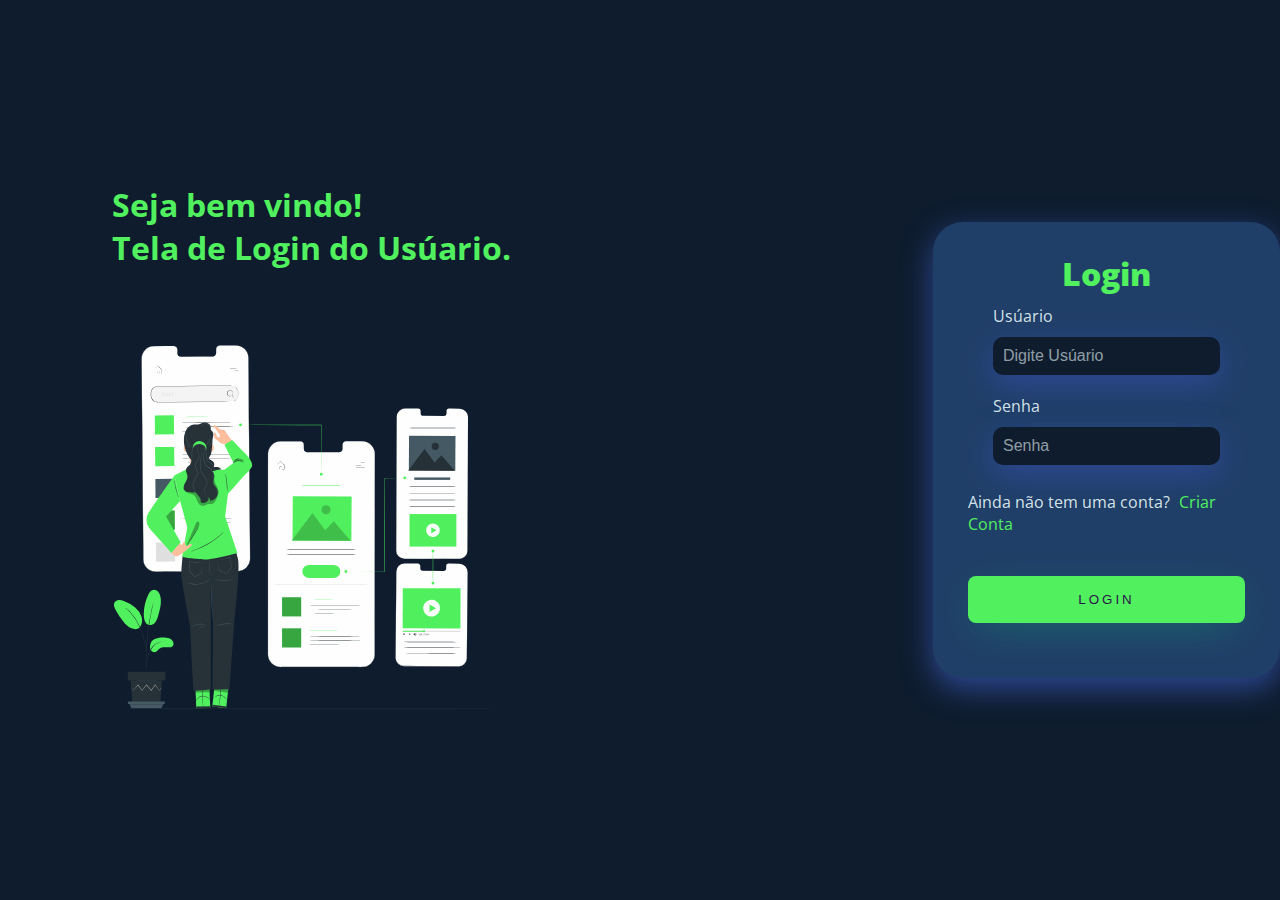
<file: index.html>
<!DOCTYPE html>
<html lang="pt-BR">
<head>
    <meta charset="UTF-8">
    <meta name="viewport" content="width=device-width, initial-scale=1.0">
    <link rel="preconnect" href="https://fonts.googleapis.com">
<link rel="preconnect" href="https://fonts.gstatic.com" crossorigin>
<link
    href="https://fonts.googleapis.com/css2?family=Open+Sans:ital,wght@1,300&family=Rubik&family=Secular+One&display=swap"
    rel="stylesheet">

    <link rel="stylesheet" href="./src/css/estilo.css">
    <link rel="stylesheet" href="./src/css/responsive.css">
    <title> Tela de Login </title>
    
</head>

<body>
    <div class="main-login">

        <div class="left-login">
            <h1>Seja bem vindo!<br> Tela de Login do Usúario.</h1>
            <img src="./imagens/tel.svg" class="left-imagem" alt="Tele">
        </div>
        <div class="right-login"></div>
        <div class="card-login">
            <h1>Login</h1>
            <div class="textfield">
                <label for="usuario">Usúario</label>
                <input type="text" nome="usuario" placeholder="Digite Usúario">
            </div>
            <div class="textfield">
                <label for="senha">Senha</label>
                <input type="password" nome="usuario" placeholder="Senha">
            </div>
            <p> Ainda não tem uma conta?<a href="./Tela de Cadastro/index.html"> Criar Conta</a> </p>
            <button class="btn-login">Login</button>

        </div>

    </div>

</body>

</html>
</file>
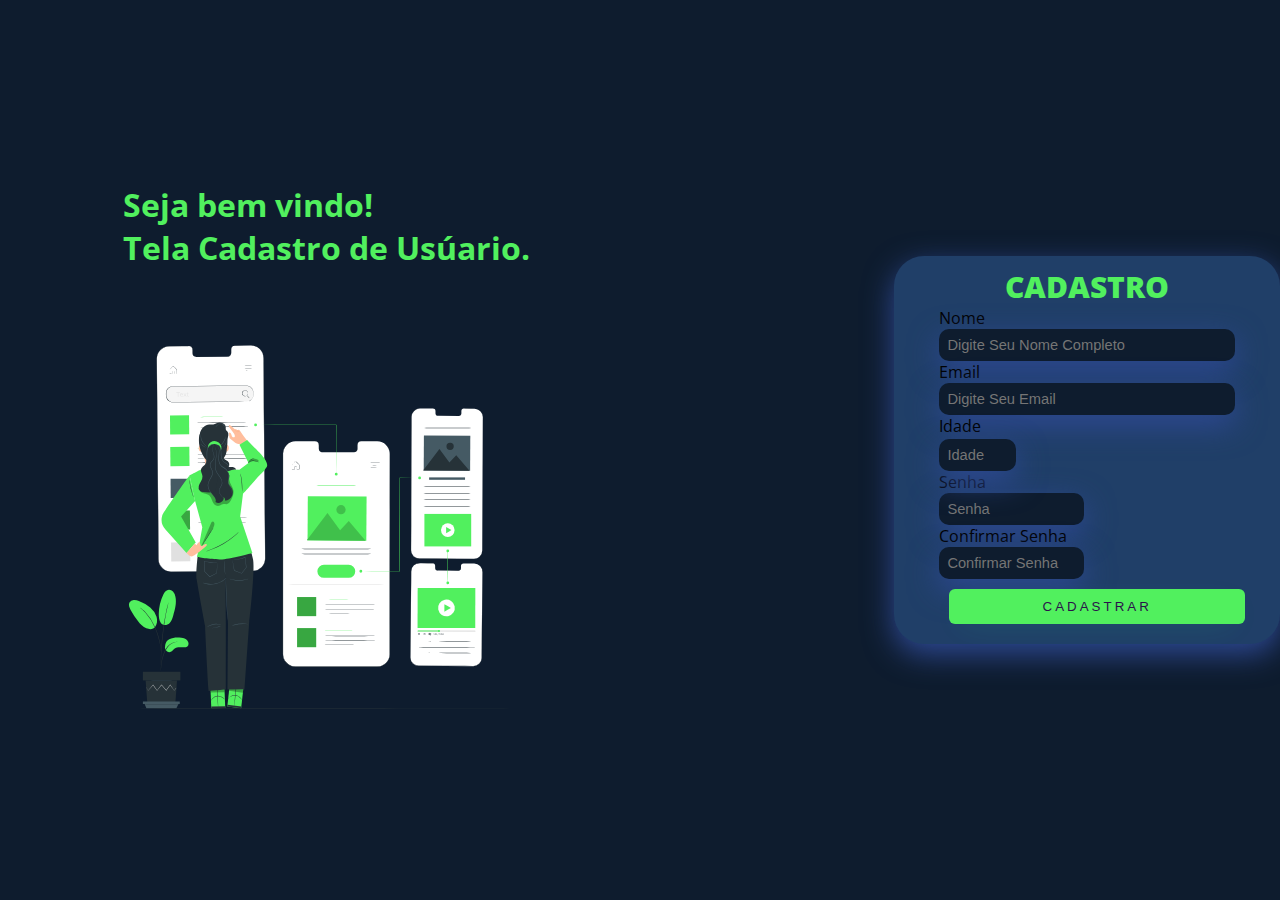
<file: Tela de Cadastro/index.html>
<!DOCTYPE html>
<html lang="pt-BR">
<head>
    <meta charset="UTF-8">
    <meta name="viewport" content="width=device-width, initial-scale=1.0">
    <link rel="preconnect" href="https://fonts.googleapis.com">
<link rel="preconnect" href="https://fonts.gstatic.com" crossorigin>
<link
    href="https://fonts.googleapis.com/css2?family=Open+Sans:ital,wght@1,300&family=Rubik&family=Secular+One&display=swap"
    rel="stylesheet">
    <link rel="stylesheet" href="./src/css/estilo.css">
    <link rel="stylesheet" href="./src/css/responsive.css">
    <title> Tela de Cadastro </title>
    
</head>

<body>
    <div class="main-cadastro">

        <div class="left-cadastro">
            <h1>Seja bem vindo!<br> Tela Cadastro de Usúario.</h1>
            <img src="./src/imagens/tel.svg" class="left-imagem" alt="Tele">
        </div>
        <div class="right-cadastro"></div>
        <div class="card-cadastro">
            <h1>CADASTRO</h1>
            <div class="textfield">
                <label for="nome">Nome</label>
                <input type="text" id="nome" placeholder="Digite Seu Nome Completo">
            </div>
            <div class="textfield">
                <label for="email">Email</label>
                <input type="Email" id="email" placeholder="Digite Seu Email">
            </div>
            <div class="textfield">
                <label for="idade">Idade</label>
                <input type="number" id="idade" placeholder="Idade">
            </div>
            <div class="textfield wg">
                <label for="senha">Senha</label>
                <input type="password" id="senha" placeholder="Senha">
            </div>
            <div class="textfield wg">
                <label for="confirmesenha">Confirmar Senha</label>
                <input type="password" id="confirmesenha" placeholder="Confirmar Senha">
            </div>

            <button class="btn-cadastrar">Cadastrar</button>

        </div>

    </div>

</body>

</html>
</file>
<file: src/css/estilo.css>
body{
    margin: 0;
    font-family: 'Open Sans', sans-serif;

}

body *{
    box-sizing: border-box;
}

.main-login{
    width: 100vw;
    height: 100vh;
    background: #0e1c2e;
    display: flex;
    justify-content: center;
    align-items: center;
}

.left-login{
    width: 100vw;
    height: 100vh;
    display: flex;
    justify-content: center;
    align-items: center;
    flex-direction: column;
}

.left-login > h1{
    color: #51f05e;
}

.left-imagem{
    width: 35vw;
}

.right-login{
    width: 50vw;
    height: 100vh;
    background: #0e1c2e;
    display: flex;
    justify-content: center;

}

.card-login{
    width: 50%;
    display: flex;
    justify-content: center;
    align-items: center;
    flex-direction: column;
    padding: 30px 35px;
    background: #203f68;
    border-radius: 30px ;
    box-shadow: 0px 10px 30px #2e4994;

}

.card-login > h1 {
    color: #51f05e;
    font-weight: 800;
    margin: 0;

}
.textfield{
    width: 100;
    display: flex;
    flex-direction: column;
    align-items: flex-start;
    justify-content: center;
    margin: 10px 0px;
}

.textfield > input{
    width: 100%;
    border: none;
    border-radius: 10px;
    padding: 10px;
    background: #0e1c2e;
    color: #f0ffffde;
    font-size: 12pt;
    box-shadow: 0px 10px 30px #2e4994;
    outline: none;
    box-sizing: border-box;
}

.textfield > label {
    color: #f0ffffde;
    margin-bottom: 10px;
}

.textfield > input::placeholder{
    color: #f0ffff94 ;
}

.btn-login{
    width: 100%;
    padding: 16px 0px;
    margin: 25px;
    border: none;
    border-radius: 8px;
    outline: none;
    text-transform: uppercase;
    font-size: 800;
    letter-spacing: 3px;
    color: #2b134b;
    background: #51f05e ;
    cursor: pointer;
    box-shadow: 0px 10px 40px -12px #00ff8052;
}
p {
    color: #f0ffffde;
}

a{
    text-decoration: none;
    margin-left: 5px;
    color:#51f05e ;
}
</file>
<file: src/css/responsive.css>
/* Remover a rolagem da barra vertical */
body {
    overflow-y: hidden;
}

@media only screen and (max-width: 950px) {
    .card-login {
        width: 80%;
    }
}

@media only screen and (max-width: 600px) {
    .main-login {
        flex-direction: column;
    }
    .left-login > h1 {
        display: none;
    }
    .left-login {
        width: 100%;
        height: auto;
    }
    .hight-login {
        width: 100%;
        height: auto;
    }
    .left-imagem {
        width: 40vh;
    }
    .card-login {
        width: 90%;
        position: relative;
        top: -5px;

    }
    /* Diminui o tamanho da fonte em 2 pixels para todos os elementos */
    .main-login, .left-login, .hight-login, .left-imagem, .card-login, label {
        font-size: calc(100% - 1px);
    }

    /* Diminui o espaçamento entre usuário e senha em 1 pixel */
    label[for="senha"] {
        margin-top: -1px;
    }
}
</file>
<file: Tela de Cadastro/src/css/estilo.css>
body {
    margin: 0;
    font-family: 'Open Sans', sans-serif;
}

body * {
    box-sizing: border-box;
}

.main-cadastro {
    width: 100vw;
    height: 100vh;
    background: #0e1c2e;
    display: flex;
    justify-content: center;
    align-items: center;
}

.left-cadastro {
    width: 45vw; /* Reduzi a largura e afastei um pouco da esquerda */
    height: 100vh;
    display: flex;
    justify-content: center;
    align-items: center;
    flex-direction: column;
    margin-left: 8vw; /* Afasta a partir da esquerda */
}

.left-cadastro > h1 {
    color: #51f05e;
    
}

.left-imagem {
    width: 35vw;
}

.right-cadastro {
    width: 50vw;
    height: 100vh;
    display: flex;
    justify-content: center;
    align-items: center;
}

.card-cadastro {
    width: 50%;
    flex-direction: column;
    padding: 10px 45px; /* Reduzi o padding horizontal */
    background: #203f68;
    border-radius: 30px;
    box-shadow: 0px 10px 30px #2e4994;
}

.card-cadastro > h1 {
    display: flex;
    justify-content: center;
    align-items: center;
    color: #51f05e;
    font-weight: 800;
    margin: 0;
    font-size: 30px; /* Diminuí a fonte dos títulos */
}

.textfield {
    width: 100;
    display: flex;
    flex-direction: column;
    align-items: flex-start;
    justify-content: center;
}

.textfield input {
    width: 100%;
    border: none;
    border-radius: 10px;
    padding: 8px; /* Reduzi o padding vertical e horizontal */
    background: #0e1c2e;
    color: #f0ffffde;
    font-size: 11pt; /* Diminuí a fonte dos inputs em 1 pixel */
    box-shadow: 0px 10px 30px #2e4994;
    outline: none;
    box-sizing: border-box;
}

#idade {
    width: 26%; /* Reduzi a largura */
    margin-top: 2px;
    font-size: 11pt; /* Diminuí a fonte do campo Idade em 1 pixel */
}

.wg {
    width: 49%; /* Ajustei a largura para manter o espaçamento correto */
    border: none;
    border-radius: 10px;
    margin-right: 2%; /* Reduzi o espaçamento entre os campos */
    float: left;
}

.btn-cadastrar {
    width: 100%;
    padding: 10px 0px; /* Reduzi o padding vertical */
    margin: 10px; /* Reduzi a margem */
    border: none;
    border-radius: 6px;
    outline: none;
    text-transform: uppercase;
    font-size: 800;
    letter-spacing: 3px;
    color: #2b134b;
    background: #51f05e;
    cursor: pointer;
    box-shadow: 0px 8px 30px -14px #00ff8052;
}
</file>
<file: Tela de Cadastro/src/css/responsive.css>
@media (max-width: 950px) {
    html, body {
        overflow-y: hidden;
    }
    .left-cadastro {
        padding: 20px;
        display: flex;
        flex-direction: column;
        order: 1;
        margin-bottom: 350px;
        white-space: nowrap;
        margin-left: 109px;
    }

    h1 {
        display: none;
    }
    
    .left-imagem {
        width: 290px;
        height: 270px;
 
    
    }

    .right-cadastro {
        order: 1; /* Mova para a parte superior em telas menores */
        max-width: 100%; /* Remova a largura máxima em telas menores */
        margin-top: 50px;
    }

    .card-cadastro {
        padding: 20px;
        display: flex;
        flex-direction: column;
        order: 1;
        margin-top: 220px;
        position: absolute;
        bottom: 0;
        left: 0;
        width: 90%;
        margin-left: 20px;

    }

    .textfield label {
        font-size: 12px;
    }

    .textfield input {
        padding: 6px;
        font-size: 12px;
    }

    #idade {
        font-size: 12px;
    }

    .btn-cadastrar {
        display: flex;
        justify-content: center;
        align-items: center;
        height: 5vh;
        margin-left: 3px;
    }
}
</file>
